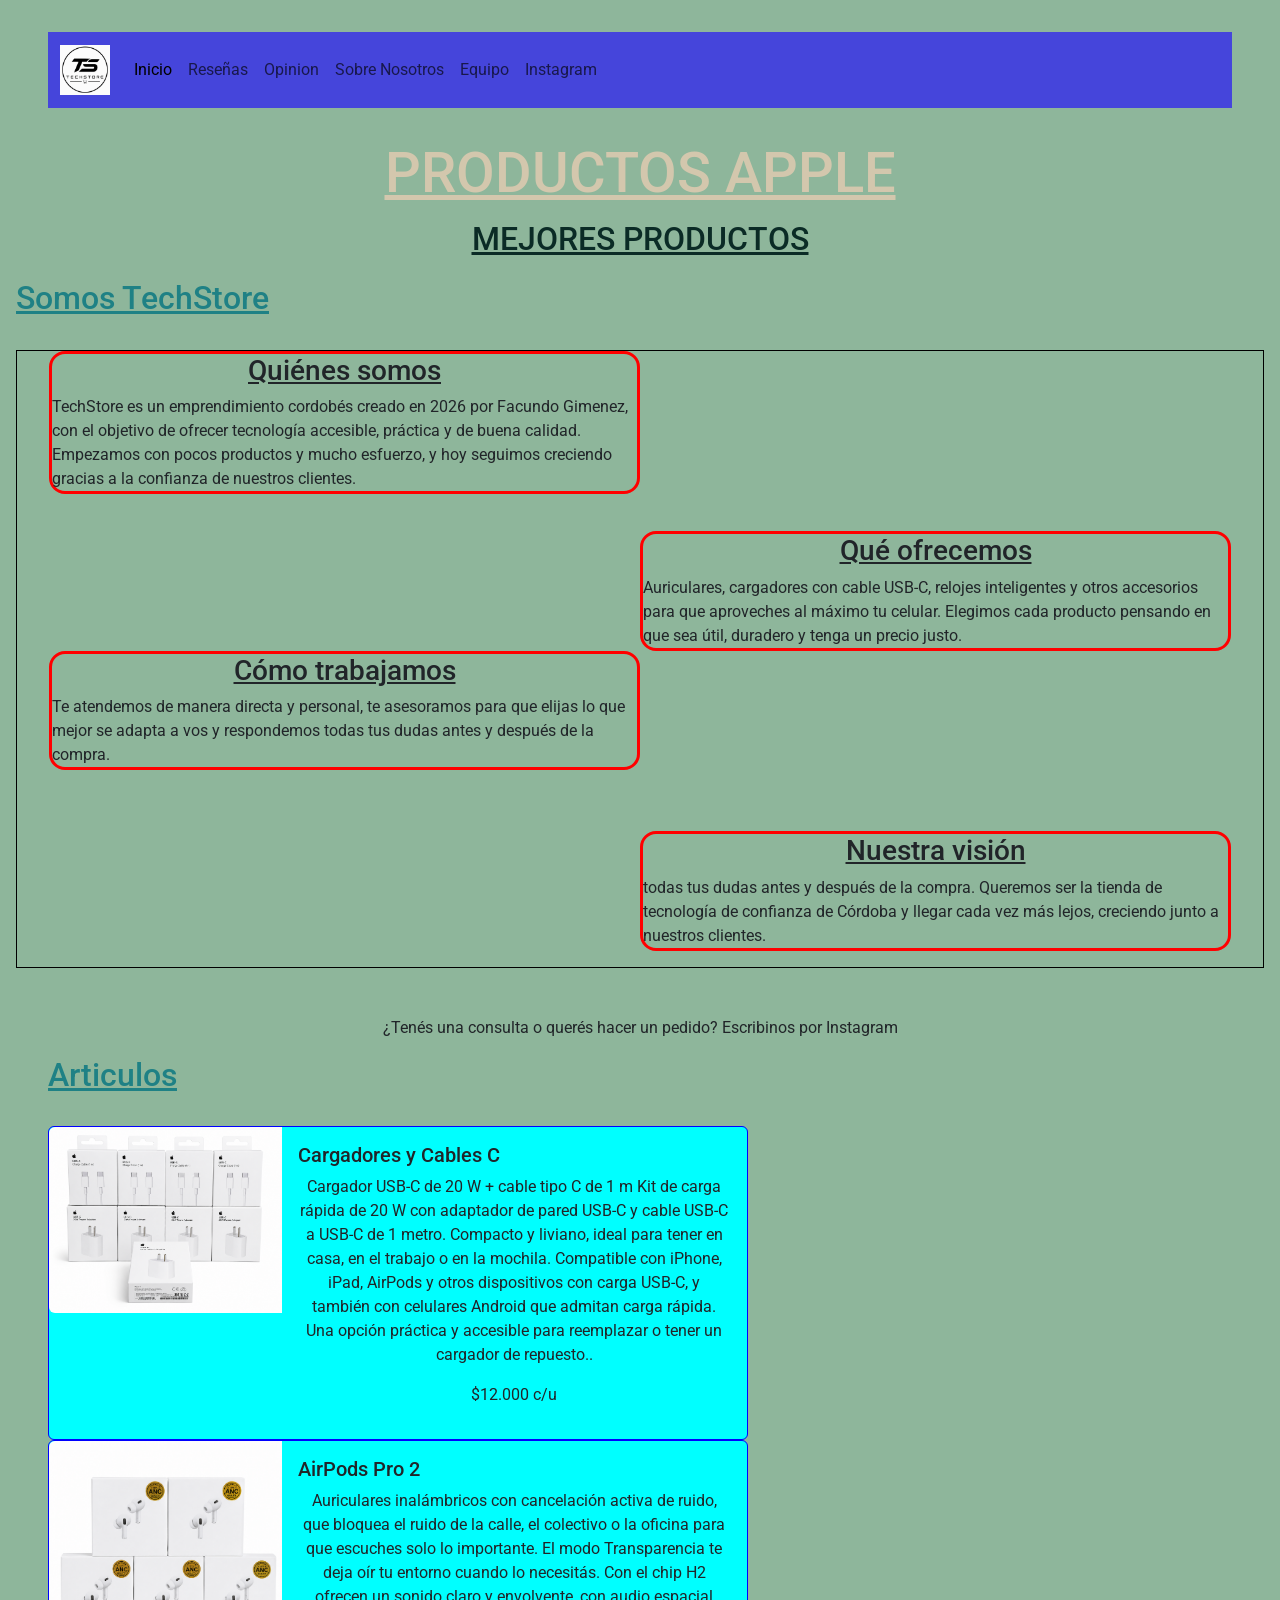
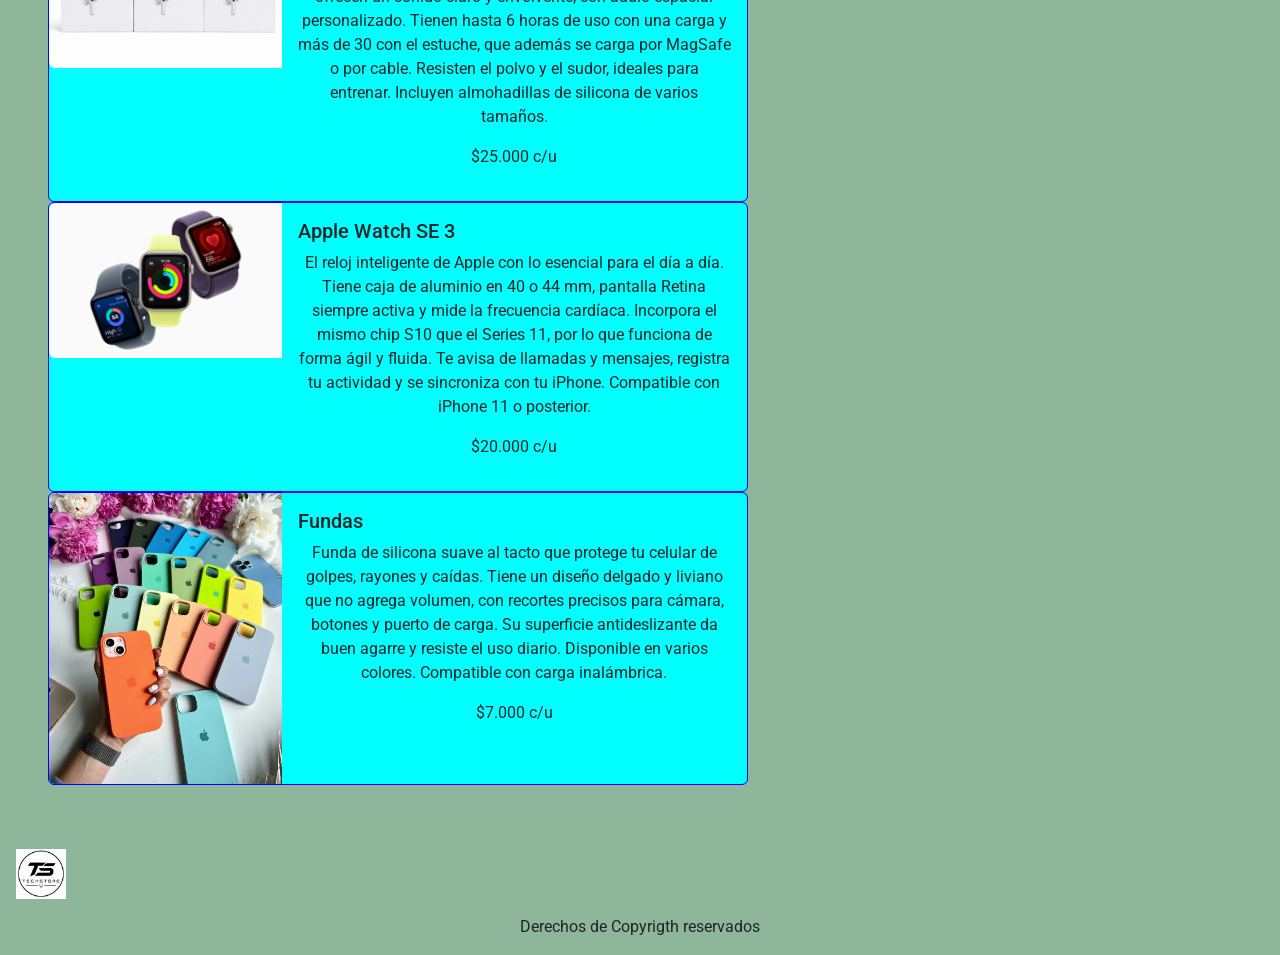
<file: estructura base de mi pagina/index.html>
<!DOCTYPE html>
<html lang="en">

<head>
    <meta charset="UTF-8">
    <meta name="viewport" content="width=device-width, initial-scale=1.0">
    <!--BOOSTRAP-->
<link href="https://cdn.jsdelivr.net/npm/bootstrap@5.3.8/dist/css/bootstrap.min.css" rel="stylesheet" integrity="sha384-sRIl4kxILFvY47J16cr9ZwB07vP4J8+LH7qKQnuqkuIAvNWLzeN8tE5YBujZqJLB" crossorigin="anonymous">
    <!--CSS-->
    <link rel="stylesheet" href="styles/style.css">
    <title>TechStore</title>
</head>

<body>
    <header>
        <nav class="navbar navbar-expand-lg bg-nav-mio">
            <div class="container-fluid">
                <a class="navbar-brand" href="#">
                    <img src="./img/LOGO.png" width="50" height="50" alt="logo de la empresa">
                </a>
                <button class="navbar-toggler" type="button" data-bs-toggle="collapse" data-bs-target="#navbarNav" aria-controls="navbarNav" aria-expanded="false" aria-label="Toggle navigation">
                <span class="navbar-toggler-icon"></span>
                </button>
                <div class="collapse navbar-collapse" id="navbarNav">
                    <ul class="navbar-nav">
                        <li class="nav-item">
                        <a class="nav-link active" aria-current="page" href="index.html">Inicio</a>
                        </li>
                        <li class="nav-item">
                        <a class="nav-link" href="./pages/reseñas.html">Reseñas</a>
                        </li>
                        <li class="nav-item">
                        <a class="nav-link" href="./pages/opinion.html">Opinion</a>
                        </li>
                        <li class="nav-item">
                        <a class="nav-link" href="./pages/nosotros.html">Sobre Nosotros</a>
                        </li>
                        <li class="nav-item">
                        <a class="nav-link" href="./pages/equipo.html">Equipo</a>
                        </li>
                        <li class="nav-item">
                        <a class="nav-link" href="https://www.instagram.com/techstore.cordoba/?hl=es-la" target="_blank">Instagram</a>
                        </li>
                    </ul>
                </div>
            </div>
        </nav>
    </header>
    <main>
        <h1 class="titulo">PRODUCTOS APPLE</h1>
            <p class="sub">MEJORES PRODUCTOS</p>
            <h2>Somos TechStore</h2>
        <section class="grid-inicio">
            <article class="grid-index niño-1"><h3>Quiénes somos</h3>TechStore es un emprendimiento cordobés creado en 2026 por Facundo Gimenez, con el objetivo de ofrecer tecnología accesible, práctica y de buena calidad. 
            Empezamos con pocos productos y mucho esfuerzo, y hoy seguimos creciendo gracias a la confianza de nuestros clientes.</article>
            <article class="grid-index niño-2"><h3>Qué ofrecemos</h3>Auriculares, cargadores con cable USB-C, relojes inteligentes y otros accesorios para que aproveches al máximo tu celular. 
            Elegimos cada producto pensando en que sea útil, duradero y tenga un precio justo.</article>
            <article class="grid-index niño-1"><h3>Cómo trabajamos</h3>Te atendemos de manera directa y personal, 
            te asesoramos para que elijas lo que mejor se adapta a vos y respondemos 
            todas tus dudas antes y después de la compra.</article> 
            <artricle class="grid-index niño-2"><h3>Nuestra visión</h3>todas tus dudas antes y después de la compra.</article> 
            Queremos ser la tienda de tecnología de confianza de Córdoba y llegar cada vez más lejos, creciendo junto a nuestros clientes.</artricle>
        </section>
        <p>¿Tenés una consulta o querés hacer un pedido? Escribinos por Instagram</p>
        <section>
        <h2>Articulos</h2>
        <div class="card mb-mio" style="max-width: 700px;">
            <div class="row g-0">
                <div class="col-md-4">
                    <img src="./img/CARGADORES GENERICOS.png" height="200px" class="img-fluid rounded-start" alt="producto">
                </div>
                <div class="col-md-8">
                    <div class="card-body">
                        <h5 class="card-title">Cargadores y Cables C</h5>
                        <p class="card-text">Cargador USB-C de 20 W + cable tipo C de 1 m
                        Kit de carga rápida de 20 W con adaptador de pared USB-C y cable USB-C a USB-C de 1 metro. 
                        Compacto y liviano, ideal para tener en casa, en el trabajo o en la mochila. 
                        Compatible con iPhone, iPad, AirPods y otros dispositivos con carga USB-C, y también con celulares Android que admitan carga rápida. 
                        Una opción práctica y accesible para reemplazar o tener un cargador de repuesto..</p>
                        <p>$12.000 c/u</p>
                    </div>
                </div>
            </div>
        </div>
        <div class="card mb-mio" style="max-width: 700px;">
            <div class="row g-0">
                <div class="col-md-4">
                    <img src="./img/AIRPODS PRO.png" height="200px" class="img-fluid rounded-start" alt="producto">
                </div>
                <div class="col-md-8">
                    <div class="card-body">
                        <h5 class="card-title">AirPods Pro 2</h5>
                        <p class="card-text">Auriculares inalámbricos con cancelación activa de ruido, que bloquea el ruido de la calle, el colectivo o la oficina para que escuches solo lo importante.
                        El modo Transparencia te deja oír tu entorno cuando lo necesitás. 
                        Con el chip H2 ofrecen un sonido claro y envolvente, con audio espacial personalizado. 
                        Tienen hasta 6 horas de uso con una carga y más de 30 con el estuche, que además se carga por MagSafe o por cable. 
                        Resisten el polvo y el sudor, ideales para entrenar. Incluyen almohadillas de silicona de varios tamaños.</p>
                        <p>$25.000 c/u</p>
                    </div>
                </div>
            </div>
        </div>
        <div class="card mb-mio" style="max-width: 700px;">
            <div class="row g-0">
                <div class="col-md-4">
                    <img src="./img/APPLE WATCH.jpg" height="200px" class="img-fluid rounded-start" alt="producto">
                </div>
                <div class="col-md-8">
                    <div class="card-body">
                        <h5 class="card-title">Apple Watch SE 3</h5>
                        <p class="card-text">El reloj inteligente de Apple con lo esencial para el día a día. Tiene caja de aluminio en 40 o 44 mm, pantalla Retina siempre activa y mide la frecuencia cardíaca. 
                        Incorpora el mismo chip S10 que el Series 11, por lo que funciona de forma ágil y fluida. 
                        Te avisa de llamadas y mensajes, registra tu actividad y se sincroniza con tu iPhone. Compatible con iPhone 11 o posterior.</p>
                        <p>$20.000 c/u</p>
                    </div>
                </div>
            </div>
        </div>
        <div class="card mb-mio" style="max-width: 700px;">
            <div class="row g-0">
                <div class="col-md-4">
                    <img src="./img/FUNDAS DE SILICONA.webp" height="200px" class="img-fluid rounded-start" alt="producto">
                </div>
                <div class="col-md-8">
                    <div class="card-body">
                        <h5 class="card-title">Fundas</h5>
                        <p class="card-text">Funda de silicona suave al tacto que protege tu celular de golpes, rayones y caídas. 
                        Tiene un diseño delgado y liviano que no agrega volumen, con recortes precisos para cámara, botones y puerto de carga. 
                        Su superficie antideslizante da buen agarre y resiste el uso diario. Disponible en varios colores. 
                        Compatible con carga inalámbrica.</p>
                        <p>$7.000 c/u</p>
                    </div>
                </div>
            </div>
        </div>
        </section>
    </main>
    <footer>
        <figure>
            <img src="./img/LOGO.png" width="50px" height="50px" alt="logo de la empresa">
        </figure>
        <p class="copy">Derechos de Copyrigth reservados</p>
    </footer>

    <!--BOOSTRAP-->
    <script src="https://cdn.jsdelivr.net/npm/bootstrap@5.3.8/dist/js/bootstrap.bundle.min.js" integrity="sha384-FKyoEForCGlyvwx9Hj09JcYn3nv7wiPVlz7YYwJrWVcXK/BmnVDxM+D2scQbITxI" crossorigin="anonymous"></script>
</body>
</html>
</file>
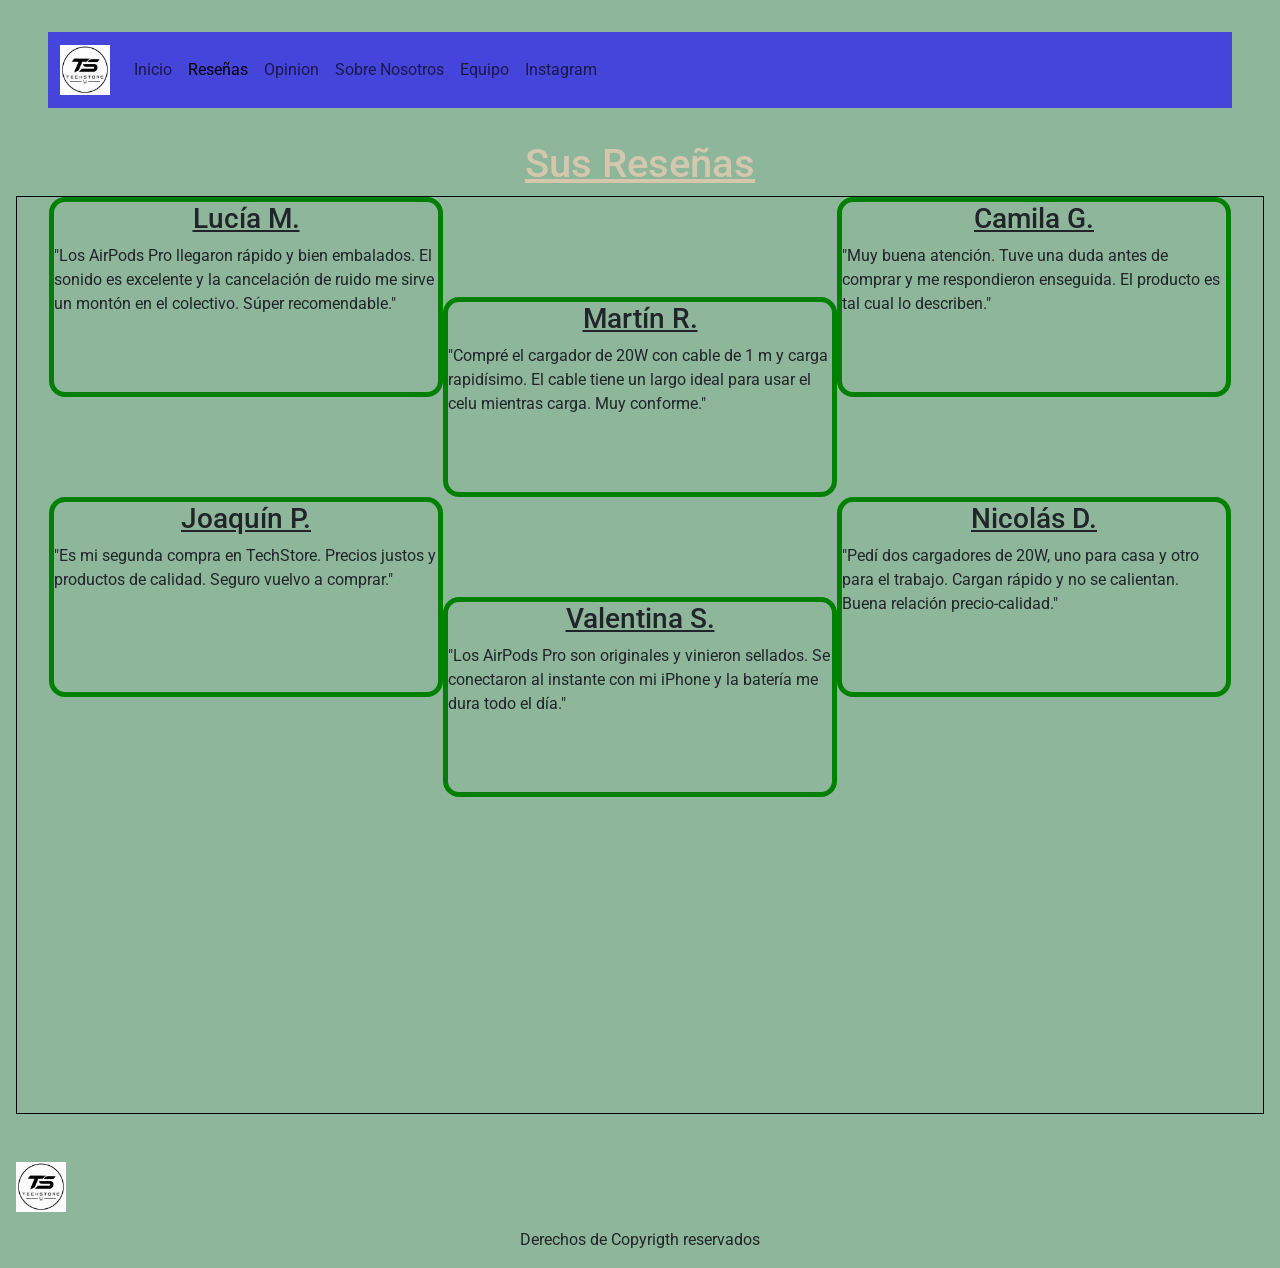
<file: estructura base de mi pagina/pages/reseñas.html>
<!DOCTYPE html>
<html lang="en">
<head>
    <meta charset="UTF-8">
    <meta name="viewport" content="width=device-width, initial-scale=1.0">
    <!--BOOSTRAP-->
    <link href="https://cdn.jsdelivr.net/npm/bootstrap@5.3.8/dist/css/bootstrap.min.css" rel="stylesheet" integrity="sha384-sRIl4kxILFvY47J16cr9ZwB07vP4J8+LH7qKQnuqkuIAvNWLzeN8tE5YBujZqJLB" crossorigin="anonymous">
    <!--CSS-->
    <link rel="stylesheet" href="../styles/style.css">
    <title>Reseñas</title>
</head>
<body>
    <header>
        <nav class="navbar navbar-expand-lg bg-nav-mio">
            <div class="container-fluid">
                <a class="navbar-brand" href="#">
                    <img src="../img/LOGO.png" width="50" height="50" alt="logo de la empresa">
                </a>
                <button class="navbar-toggler" type="button" data-bs-toggle="collapse" data-bs-target="#navbarNav" aria-controls="navbarNav" aria-expanded="false" aria-label="Toggle navigation">
                <span class="navbar-toggler-icon"></span>
                </button>
                <div class="collapse navbar-collapse" id="navbarNav">
                    <ul class="navbar-nav">
                        <li class="nav-item">
                        <a class="nav-link" aria-current="page" href="../index.html">Inicio</a>
                        </li>
                        <li class="nav-item">
                        <a class="nav-link active" href="./reseñas.html">Reseñas</a>
                        </li>
                        <li class="nav-item">
                        <a class="nav-link" href="./opinion.html">Opinion</a>
                        </li>
                        <li class="nav-item">
                        <a class="nav-link" href="./nosotros.html">Sobre Nosotros</a>
                        </li>
                        <li class="nav-item">
                        <a class="nav-link" href="./equipo.html">Equipo</a>
                        </li>
                        <li class="nav-item">
                        <a class="nav-link" href="https://www.instagram.com/techstore.cordoba/?hl=es-la" target="_blank">Instagram</a>
                        </li>
                    </ul>
                </div>
            </div>
        </nav>
    </header>
    <main>
        <h1>Sus Reseñas</h1>
        <section class="grid-reseña">
            <article class="grid-area "><h3>Lucía M.</h3>"Los AirPods Pro llegaron rápido y bien embalados. 
            El sonido es excelente y la cancelación de ruido me sirve un montón en el colectivo. 
            Súper recomendable."</article>
            <article class="grid-area hijo"><h3>Martín R.</h3>"Compré el cargador de 20W con cable de 1 m y carga rapidísimo. 
            El cable tiene un largo ideal para usar el celu mientras carga. 
            Muy conforme."</article>
            <article class="grid-area"><h3>Camila G.</h3>"Muy buena atención. Tuve una duda antes de comprar y me respondieron enseguida. 
            El producto es tal cual lo describen."</article>
            <article class="grid-area"><h3>Joaquín P.</h3>"Es mi segunda compra en TechStore. Precios justos y productos de calidad. Seguro vuelvo a comprar."</article>
            <article class="grid-area hijo"><h3>Valentina S.</h3>"Los AirPods Pro son originales y vinieron sellados. 
            Se conectaron al instante con mi iPhone y la batería me dura todo el día."</article>
            <article class="grid-area"><h3>Nicolás D.</h3>"Pedí dos cargadores de 20W, uno para casa y otro para el trabajo. 
            Cargan rápido y no se calientan. 
            Buena relación precio-calidad."</article>
        </section>
    </main>
    <footer>
        <figure>
            <img src="../img/LOGO.png" width="50px" height="50px" alt="logo de l aempresa">
        </figure>
        <p class="copy">Derechos de Copyrigth reservados</p>
    </footer>

    <!--BOOSTRAP-->
    <script src="https://cdn.jsdelivr.net/npm/bootstrap@5.3.8/dist/js/bootstrap.bundle.min.js" integrity="sha384-FKyoEForCGlyvwx9Hj09JcYn3nv7wiPVlz7YYwJrWVcXK/BmnVDxM+D2scQbITxI" crossorigin="anonymous"></script>
</body>
</html>
</file>
<file: estructura base de mi pagina/styles/style.css>
/* tipo desde google fonts: el @import SIEMPRE va primero en el archivo */
@import url("https://fonts.googleapis.com/css2?family=Roboto:ital,wght@0,100..900;1,100..900&display=swap");


* {
  box-sizing: border-box;
}
* {
  margin: 0;
  padding: 0;
}

li{
  list-style: none;
}

a{
  text-decoration: none;
  color: #000000;
}


body {
  margin: 0 16px;
  background-color: rgb(142, 182, 155);
  font-family: "Roboto", sans-serif;
}

/*header y footer*/
header { 
  padding: 32px;
  text-align: center;
}

/*
header nav{
  display: grid;
  grid-template-areas: 
  "logo logo logo logo logo logo"
  "left-ul left-ul left-ul right-ul right-ul right-ul";
  grid-template-rows: 50px 30px;
  grid-template-columns: repeat(6, 1fr);
  gap: 16px; 
}

.left-ul {
  grid-area: left-ul;
  display: flex;
  flex-direction: row;
  justify-content: space-around;
  align-items: center;
}

.logo {
  grid-area: logo;
  display: flex;
  flex-direction: row;
  justify-content: center;
}

.right-ul {
  grid-area: right-ul;
  display: flex;
  flex-direction: row;
  justify-content: space-around;
  align-items: center;
}

a:hover {
  color:rgb(0, 128, 0)
}
*/
.bg-nav-mio{
  background-color: rgb(69, 69, 219);
}

.mb-mio{
  border-color: blue;
  background-color: aqua;
}

/*decoracion*/
.puntitos li a {
  list-style: none;
}

section {
  padding: 0 2rem 1rem;
  margin-bottom: 3rem;
}

h1 {
  text-decoration: underline;
  text-align: center;
  color: rgb(211, 199, 173) ;
}

h2 {
  color: rgb(31, 129, 133) ;
  text-decoration: underline;
  margin-bottom: 2rem;
}

h3 {
  text-decoration: underline;
  text-align: center;
}

/*titulo*/
.titulo {
  color: rgb(211, 199, 173);
  text-decoration: underline;
  font-size: 3.5rem;
  text-align: center;
}

/*subtitulo*/
.sub {
  color: rgb(11, 43, 38);
  font-size: 2rem;
  font-weight: 500;
  text-decoration: underline;
}

/*parrafos*/
p {
  text-align: center;
}

.copy:hover{
  color: rgb(5, 5, 250);
}


.imagenes {
  border: 5px solid rgb(19, 107, 50);
  border-radius: 16px;
}

.producto {
  border: 0.5rem solid  rgb(19, 107, 50);
  border-radius: 16px;
}

.descripcion {
  text-align: start;
  text-decoration: none;
  border: 0.3rem solid rgb(255, 255, 0);
  border-radius: 16px;
}

.precio {
  text-align: start;
  text-decoration: underline solid rgb(255, 0, 0);
}

.persona {
  border: 5px solid rgb(19, 107, 50) ;
  border-radius: 16px;
}

.nombre {
  text-align: start;
}

button{
  background-color: rgb(197, 197, 72);
}

button:hover{
  background-color: rgb(252, 2, 2);
}

/*grillas*/

.grid-reseña{
  border: 1px solid rgb(0, 0, 0);
  height: auto;

  display: grid;
  /*distintas formas*/
  /*grid-template-columns: 200px 200px 200px;*/
  /*grid-template-columns: repeat(2, 200px);*/
  grid-template-columns: 1fr 1fr 1fr;

  grid-template-rows: repeat(3, 300px);
  justify-content: space-evenly; 
  align-content: space-evenly;

  justify-items: center;
  align-items: flex-start;
}

.grid-area{
  border: solid 5px rgb(0, 128, 0) ;
  border-radius: 16px;
  width: 100%;
  height: 200px;
}

.hijo {
  justify-self: flex-end;
  align-self: flex-end;
}

.grid-inicio{
  border: 1px solid rgb(0, 0, 0);
  height: auto;

  display: grid;
  /*distintas formas*/
  /*grid-template-columns: 200px 200px 200px;*/
  /*grid-template-columns: repeat(2, 200px);*/
  grid-template-columns: 1fr 1fr;

  grid-template-rows: repeat(2, 300px);
  justify-content: space-evenly; 
  align-content: space-evenly;

  justify-items: center;
  align-items: flex-start;
}

.grid-index{
  border: 3px solid rgb(255, 0, 0);
  border-radius: 16px;
  width: 100%;
  height: auto;
}

.niño-1{
  justify-self: center;
  align-self: flex-start ;
}

.niño-2{
  justify-self: center;
  align-self: flex-end;
}

/*Breakpoints*/
/*Breakpoint mobile: 500px*/
/*Breakpoint tablet 1024px*/
/*Breakpoint XXL 1400px*/

/*Mobile*/
@media (max-width: 500px){
  body{
    margin: 0 16px;
    background-color: rgb(0, 255, 255);
  }
  header{
    padding: 32px;
  }
  header nav{
    display: grid;
    grid-template-areas: 
    "logo logo logo logo logo logo"
    "left-ul left-ul left-ul rigth-ul rigth-ul rigth-ul";
    grid-template-rows: 100px 30px;
    grid-template-columns: repeat(6, 1fr);
    gap: 29px;
  }
  .left-ul{
    grid-area: left-ul;
    display: flex;
    flex-direction: row;
    justify-content: space-around;
    align-items: center;
    gap: 20px;
  }
  .logo{
    grid-area: logo;
    display: flex;
    flex-direction: row;
    justify-content: center;
  }
  .right-ul{
    grid-area: rigth-ul;
    display: flex;
    flex-direction: row;
    justify-content: space-around;
    align-items: center;
    gap: 20px;
  }
  footer{
    margin-top: 80px;
    margin-top: 32px;
    display: flex;
    flex-direction: column;
    align-items: center;
    gap: 24px;
  }
}
</file>
